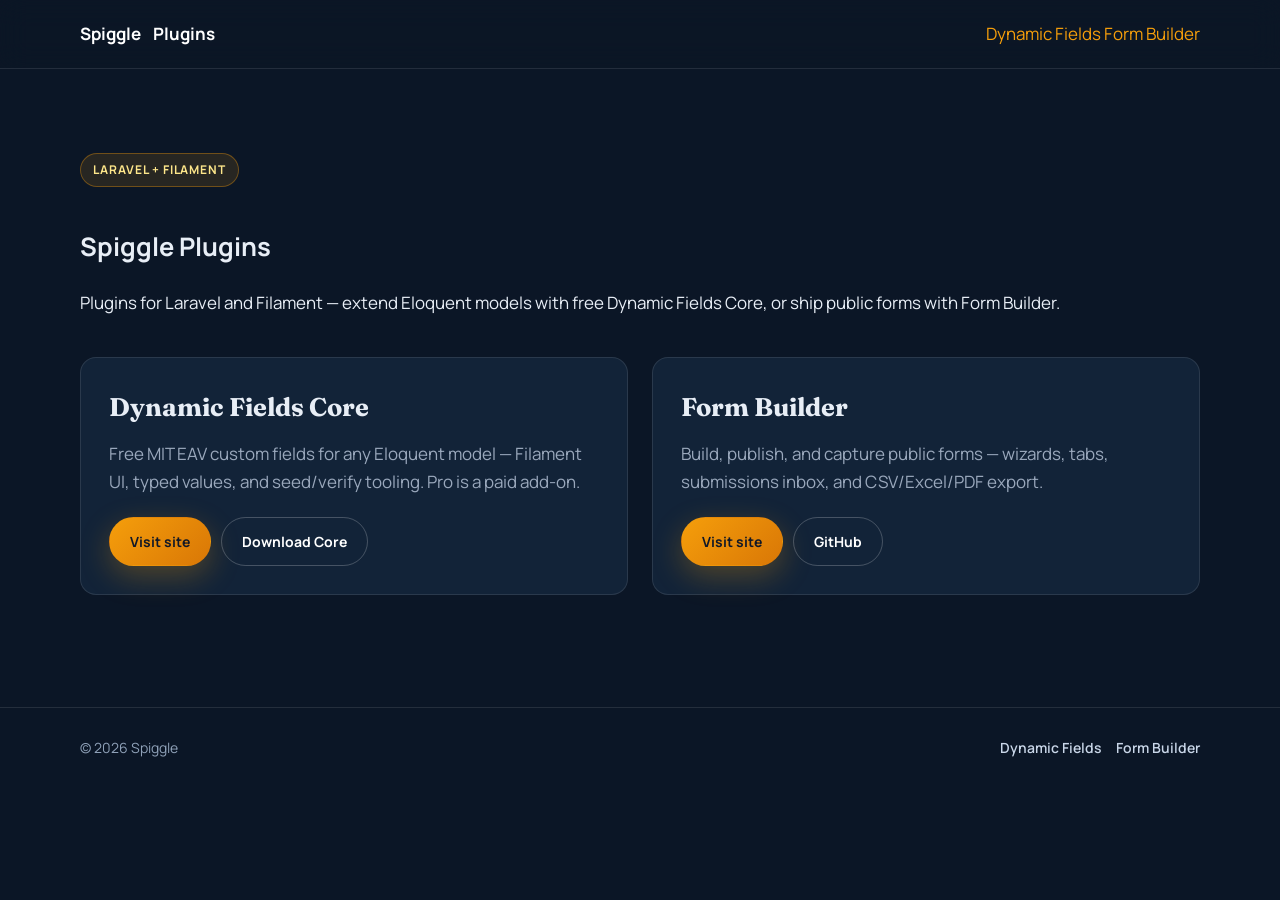
<file: index.html>
<!DOCTYPE html>
<html lang="en">
<head>
  <meta charset="utf-8">
  <meta name="viewport" content="width=device-width, initial-scale=1">
  <title>Spiggle Plugins — Dynamic Fields &amp; Form Builder</title>
  <meta name="description" content="Laravel + Filament plugins from Spiggle — Dynamic Fields Core (free) and Form Builder.">
  <link rel="preconnect" href="https://fonts.googleapis.com">
  <link rel="preconnect" href="https://fonts.gstatic.com" crossorigin>
  <link href="https://fonts.googleapis.com/css2?family=Fraunces:opsz,wght@9..144,500;9..144,700&family=Manrope:wght@400;500;600;700&display=swap" rel="stylesheet">
  <link rel="stylesheet" href="dynamic-fields/site.css">
  <style>
    .hub-hero { padding: 72px 0 48px; }
    .hub-grid {
      display: grid;
      gap: 24px;
      grid-template-columns: repeat(auto-fit, minmax(280px, 1fr));
      margin: 40px 0 64px;
    }
    .hub-card {
      background: var(--navy-2);
      border: 1px solid var(--line);
      border-radius: var(--radius);
      padding: 28px;
    }
    .hub-card h2 { font-family: var(--display); margin: 0 0 12px; font-size: 1.6rem; }
    .hub-card p { color: var(--muted); margin: 0 0 20px; }
    .hub-actions { display: flex; flex-wrap: wrap; gap: 10px; }
  </style>
</head>
<body>
  <a class="skip" href="#main">Skip to content</a>
  <header class="topbar">
    <div class="container topbar-inner">
      <a class="brand" href="./">Spiggle <span>Plugins</span></a>
      <nav aria-label="Primary">
        <a href="https://skillbobby.github.io/Spiggle-Dynamic-Fields-Core/">Dynamic Fields</a>
        <a href="https://skillbobby.github.io/Spiggle-Form-Builder-Core/">Form Builder</a>
      </nav>
    </div>
  </header>

  <main id="main">
    <section class="hub-hero">
      <div class="container">
        <p class="eyebrow">Laravel + Filament</p>
        <h1>Spiggle Plugins</h1>
        <p class="lede">Plugins for Laravel and Filament — extend Eloquent models with free Dynamic Fields Core, or ship public forms with Form Builder.</p>
        <div class="hub-grid">
          <article class="hub-card">
            <h2>Dynamic Fields Core</h2>
            <p>Free MIT EAV custom fields for any Eloquent model — Filament UI, typed values, and seed/verify tooling. Pro is a paid add-on.</p>
            <div class="hub-actions">
              <a class="btn btn-amber" href="https://skillbobby.github.io/Spiggle-Dynamic-Fields-Core/">Visit site</a>
              <a class="btn btn-ghost" href="https://github.com/skillbobby/Spiggle-Dynamic-Fields-Core">Download Core</a>
            </div>
          </article>
          <article class="hub-card">
            <h2>Form Builder</h2>
            <p>Build, publish, and capture public forms — wizards, tabs, submissions inbox, and CSV/Excel/PDF export.</p>
            <div class="hub-actions">
              <a class="btn btn-amber" href="https://skillbobby.github.io/Spiggle-Form-Builder-Core/">Visit site</a>
              <a class="btn btn-ghost" href="https://github.com/skillbobby/Spiggle-Form-Builder-Core">GitHub</a>
            </div>
          </article>
        </div>
      </div>
    </section>
  </main>

  <footer class="footer">
    <div class="container footer-inner">
      <div>© <span id="y"></span> Spiggle</div>
      <nav aria-label="Footer">
        <a href="https://skillbobby.github.io/Spiggle-Dynamic-Fields-Core/">Dynamic Fields</a>
        <a href="https://skillbobby.github.io/Spiggle-Form-Builder-Core/">Form Builder</a>
      </nav>
    </div>
  </footer>
  <script>document.getElementById('y').textContent = new Date().getFullYear();</script>
</body>
</html>
</file>
<file: dynamic-fields/site.css>
/* Spiggle product marketing — public landing */
:root {
  --navy: #0b1626;
  --navy-2: #122338;
  --navy-3: #1a3350;
  --ink: #e8eef6;
  --muted: #9aa8bc;
  --amber: #f59e0b;
  --amber-2: #d97706;
  --amber-soft: #fde68a;
  --paper: #f7f3eb;
  --paper-2: #fffdf8;
  --line: rgba(255, 255, 255, 0.1);
  --line-dark: #e4dccf;
  --success: #14b8a6;
  --radius: 16px;
  --shadow: 0 24px 60px rgba(0, 0, 0, 0.35);
  --max: 1120px;
  --font: "Manrope", "Segoe UI", sans-serif;
  --display: "Fraunces", Georgia, serif;
}

*, *::before, *::after { box-sizing: border-box; }
html { scroll-behavior: smooth; }
body {
  margin: 0;
  font-family: var(--font);
  color: var(--ink);
  background: var(--navy);
  line-height: 1.65;
  font-size: 17px;
  -webkit-font-smoothing: antialiased;
}
img, svg { max-width: 100%; display: block; }
a { color: var(--amber); text-decoration: none; }
a:hover { color: var(--amber-soft); }
code, .mono {
  font-family: ui-monospace, "Cascadia Code", Consolas, monospace;
  font-size: 0.9em;
}

.skip {
  position: absolute;
  left: -999px;
  top: 0;
}
.skip:focus {
  left: 12px;
  top: 12px;
  z-index: 100;
  background: #fff;
  color: #111;
  padding: 8px 12px;
  border-radius: 8px;
}

.container {
  width: min(var(--max), calc(100% - 40px));
  margin-inline: auto;
}

/* Header */
.topbar {
  position: sticky;
  top: 0;
  z-index: 50;
  backdrop-filter: blur(14px);
  background: rgba(11, 22, 38, 0.82);
  border-bottom: 1px solid var(--line);
}
.topbar-inner {
  display: flex;
  align-items: center;
  justify-content: space-between;
  gap: 16px;
  min-height: 68px;
}
.brand {
  display: flex;
  align-items: center;
  gap: 12px;
  color: #fff;
  font-weight: 700;
  text-decoration: none;
}
.brand:hover { color: var(--amber-soft); }
.brand-mark {
  width: 34px;
  height: 34px;
  border-radius: 10px;
  background: linear-gradient(135deg, var(--amber), var(--amber-2));
  color: var(--navy);
  display: grid;
  place-items: center;
  font-weight: 800;
  box-shadow: 0 8px 20px rgba(245, 158, 11, 0.35);
}
.brand-text strong { display: block; font-size: 15px; letter-spacing: 0.01em; }
.brand-text span {
  display: block;
  font-size: 11px;
  font-weight: 600;
  letter-spacing: 0.12em;
  text-transform: uppercase;
  color: #9fb0c6;
}
.nav {
  display: flex;
  align-items: center;
  gap: 8px;
  flex-wrap: wrap;
  justify-content: flex-end;
}
.nav a {
  color: #c9d6e8;
  padding: 8px 12px;
  border-radius: 999px;
  font-size: 14px;
  font-weight: 600;
}
.nav a:hover { background: rgba(255,255,255,0.06); color: #fff; }
.btn {
  display: inline-flex;
  align-items: center;
  justify-content: center;
  gap: 8px;
  padding: 12px 20px;
  border-radius: 999px;
  font-weight: 700;
  font-size: 14px;
  border: 1px solid transparent;
  cursor: pointer;
  transition: transform .15s ease, background .15s ease, border-color .15s ease, color .15s ease;
  text-decoration: none;
}
.btn:hover { transform: translateY(-1px); text-decoration: none; }
.btn-amber {
  background: linear-gradient(135deg, var(--amber), var(--amber-2));
  color: #111827;
  box-shadow: 0 10px 30px rgba(245, 158, 11, 0.28);
}
.btn-amber:hover { color: #111827; }
.btn-ghost {
  background: transparent;
  color: #fff;
  border-color: rgba(255,255,255,0.22);
}
.btn-ghost:hover { border-color: var(--amber); color: var(--amber-soft); }
.btn-dark {
  background: var(--navy);
  color: #fff;
}
.btn-dark:hover { color: var(--amber-soft); }
.btn-outline-dark {
  background: transparent;
  color: var(--navy);
  border-color: rgba(15, 28, 46, 0.18);
}
.btn-outline-dark:hover { border-color: var(--amber-2); color: var(--amber-2); }

/* Hero */
.hero {
  position: relative;
  overflow: hidden;
  padding: 72px 0 56px;
  background:
    radial-gradient(ellipse 80% 60% at 80% -10%, rgba(245, 158, 11, 0.22), transparent 55%),
    radial-gradient(ellipse 70% 50% at 10% 20%, rgba(20, 184, 166, 0.12), transparent 50%),
    linear-gradient(180deg, var(--navy) 0%, var(--navy-2) 100%);
}
.hero::after {
  content: "";
  position: absolute;
  inset: 0;
  background-image:
    linear-gradient(rgba(255,255,255,0.03) 1px, transparent 1px),
    linear-gradient(90deg, rgba(255,255,255,0.03) 1px, transparent 1px);
  background-size: 48px 48px;
  mask-image: linear-gradient(180deg, #000 30%, transparent 95%);
  pointer-events: none;
}
.hero-grid {
  position: relative;
  z-index: 1;
  display: grid;
  grid-template-columns: 1.15fr 0.85fr;
  gap: 40px;
  align-items: center;
}
.eyebrow {
  display: inline-flex;
  align-items: center;
  gap: 8px;
  padding: 6px 12px;
  border-radius: 999px;
  background: rgba(245, 158, 11, 0.12);
  border: 1px solid rgba(245, 158, 11, 0.35);
  color: var(--amber-soft);
  font-size: 12px;
  font-weight: 700;
  letter-spacing: 0.08em;
  text-transform: uppercase;
  margin-bottom: 18px;
}
.hero h1 {
  font-family: var(--display);
  font-weight: 600;
  font-size: clamp(2.4rem, 5vw, 3.6rem);
  line-height: 1.08;
  letter-spacing: -0.02em;
  margin: 0 0 18px;
  color: #fff;
}
.hero h1 em {
  font-style: normal;
  color: var(--amber);
}
.lead {
  font-size: 1.12rem;
  color: #b7c5d8;
  max-width: 36rem;
  margin: 0 0 28px;
}
.hero-actions {
  display: flex;
  flex-wrap: wrap;
  gap: 12px;
  margin-bottom: 28px;
}
.hero-meta {
  display: flex;
  flex-wrap: wrap;
  gap: 18px;
  color: #8fa1b8;
  font-size: 13px;
  font-weight: 600;
}
.hero-meta span { display: inline-flex; align-items: center; gap: 8px; }
.hero-meta i {
  width: 8px;
  height: 8px;
  border-radius: 50%;
  background: var(--success);
  display: inline-block;
}
.hero-panel {
  background: linear-gradient(160deg, rgba(255,255,255,0.08), rgba(255,255,255,0.02));
  border: 1px solid var(--line);
  border-radius: 24px;
  padding: 22px;
  box-shadow: var(--shadow);
}
.hero-panel h3 {
  margin: 0 0 14px;
  font-size: 14px;
  letter-spacing: 0.08em;
  text-transform: uppercase;
  color: #9fb0c6;
}
.install {
  background: #07101c;
  border-radius: 14px;
  padding: 16px 18px;
  overflow-x: auto;
  border: 1px solid rgba(255,255,255,0.08);
  color: #d7e3f4;
  margin: 0 0 16px;
  white-space: pre;
  font-size: 13px;
}
.chip-row { display: flex; flex-wrap: wrap; gap: 8px; }
.chip {
  font-size: 12px;
  font-weight: 700;
  padding: 6px 10px;
  border-radius: 999px;
  background: rgba(255,255,255,0.06);
  border: 1px solid var(--line);
  color: #d5e0ef;
}

/* Sections */
section { padding: 84px 0; }
.section-head {
  max-width: 640px;
  margin-bottom: 40px;
}
.section-head h2 {
  font-family: var(--display);
  font-size: clamp(1.8rem, 3.5vw, 2.5rem);
  line-height: 1.15;
  margin: 0 0 12px;
  letter-spacing: -0.02em;
}
.section-head p {
  margin: 0;
  color: var(--muted);
  font-size: 1.05rem;
}
.light {
  background: var(--paper);
  color: #1c2430;
}
.light .section-head p { color: #5b6778; }
.light .muted { color: #5b6778; }

.video-wrap {
  border-radius: 22px;
  overflow: hidden;
  border: 1px solid rgba(15, 28, 46, 0.1);
  box-shadow: 0 24px 50px rgba(15, 28, 46, 0.12);
  background: #000;
  aspect-ratio: 16 / 9;
}
.video-wrap iframe {
  width: 100%;
  height: 100%;
  border: 0;
  display: block;
}

.features {
  display: grid;
  grid-template-columns: repeat(3, 1fr);
  gap: 18px;
}
.feature {
  background: rgba(255,255,255,0.04);
  border: 1px solid var(--line);
  border-radius: var(--radius);
  padding: 22px;
  transition: border-color .15s ease, transform .15s ease;
}
.light .feature {
  background: var(--paper-2);
  border-color: var(--line-dark);
  box-shadow: 0 10px 30px rgba(15, 28, 46, 0.05);
}
.feature:hover {
  transform: translateY(-3px);
  border-color: rgba(245, 158, 11, 0.45);
}
.feature-icon {
  width: 42px;
  height: 42px;
  border-radius: 12px;
  display: grid;
  place-items: center;
  margin-bottom: 14px;
  background: linear-gradient(135deg, rgba(245,158,11,0.2), rgba(245,158,11,0.05));
  color: var(--amber);
  font-weight: 800;
  font-size: 14px;
}
.light .feature-icon { color: var(--amber-2); }
.feature h3 {
  margin: 0 0 8px;
  font-size: 1.05rem;
}
.feature p {
  margin: 0;
  color: var(--muted);
  font-size: 0.95rem;
}
.light .feature p { color: #5b6778; }

.steps {
  display: grid;
  grid-template-columns: repeat(3, 1fr);
  gap: 18px;
}
.step {
  border-radius: var(--radius);
  padding: 24px;
  background: linear-gradient(180deg, rgba(255,255,255,0.06), rgba(255,255,255,0.02));
  border: 1px solid var(--line);
}
.step-num {
  font-family: var(--display);
  font-size: 2rem;
  color: var(--amber);
  margin-bottom: 8px;
}
.step h3 { margin: 0 0 8px; }
.step p { margin: 0; color: var(--muted); font-size: 0.95rem; }

/* Pricing */
.pricing-note {
  display: inline-block;
  margin-bottom: 24px;
  padding: 8px 14px;
  border-radius: 999px;
  background: rgba(20, 184, 166, 0.12);
  color: #99f6e4;
  font-size: 13px;
  font-weight: 700;
}
.light .pricing-note {
  background: #ecfdf5;
  color: #0f766e;
}
.pricing {
  display: grid;
  grid-template-columns: repeat(2, 1fr);
  gap: 20px;
}
.price-card {
  border-radius: 22px;
  padding: 28px;
  border: 1px solid var(--line-dark);
  background: #fff;
  position: relative;
  box-shadow: 0 16px 40px rgba(15, 28, 46, 0.08);
}
.price-card.featured {
  background: linear-gradient(165deg, #122338, #0b1626);
  color: #fff;
  border-color: rgba(245, 158, 11, 0.45);
}
.price-card.featured .muted { color: #9aa8bc; }
.badge-pop {
  position: absolute;
  top: 18px;
  right: 18px;
  background: var(--amber);
  color: #111;
  font-size: 11px;
  font-weight: 800;
  letter-spacing: 0.06em;
  text-transform: uppercase;
  padding: 5px 10px;
  border-radius: 999px;
}
.price-card h3 {
  margin: 0 0 6px;
  font-size: 1.35rem;
}
.price {
  display: flex;
  align-items: baseline;
  gap: 6px;
  margin: 18px 0 8px;
}
.price strong {
  font-family: var(--display);
  font-size: 3rem;
  letter-spacing: -0.03em;
  line-height: 1;
}
.price span { color: #6b7788; font-weight: 600; }
.price-card.featured .price span { color: #9aa8bc; }
.price-list {
  list-style: none;
  padding: 0;
  margin: 22px 0 26px;
}
.price-list li {
  padding: 8px 0 8px 28px;
  position: relative;
  border-top: 1px solid rgba(15, 28, 46, 0.08);
  font-size: 0.95rem;
}
.price-card.featured .price-list li { border-top-color: rgba(255,255,255,0.08); }
.price-list li::before {
  content: "✓";
  position: absolute;
  left: 0;
  color: var(--amber-2);
  font-weight: 800;
}
.price-card.featured .price-list li::before { color: var(--amber); }
.price-actions { display: flex; flex-direction: column; gap: 10px; }
.license-note {
  margin-top: 22px;
  font-size: 0.92rem;
  color: #5b6778;
  max-width: 720px;
}

/* Ecosystem */
.eco {
  display: grid;
  grid-template-columns: 1.2fr 0.8fr;
  gap: 20px;
  align-items: stretch;
}
.eco-card {
  border-radius: 22px;
  padding: 28px;
  background: linear-gradient(145deg, rgba(245,158,11,0.14), rgba(255,255,255,0.03));
  border: 1px solid rgba(245, 158, 11, 0.28);
}
.eco-card h3 {
  font-family: var(--display);
  font-size: 1.7rem;
  margin: 0 0 10px;
}
.eco-card p { color: #b7c5d8; margin: 0 0 18px; }
.eco-side {
  border-radius: 22px;
  padding: 28px;
  background: rgba(255,255,255,0.03);
  border: 1px solid var(--line);
}
.eco-side h4 { margin: 0 0 10px; }
.eco-side p { margin: 0 0 16px; color: var(--muted); font-size: 0.95rem; }

.cta {
  text-align: center;
  padding: 72px 0 40px;
}
.cta h2 {
  font-family: var(--display);
  font-size: clamp(1.8rem, 3.5vw, 2.6rem);
  margin: 0 0 12px;
}
.cta p { color: var(--muted); margin: 0 0 24px; }
.cta-actions {
  display: flex;
  justify-content: center;
  flex-wrap: wrap;
  gap: 12px;
}

.footer {
  border-top: 1px solid var(--line);
  padding: 28px 0 40px;
  color: #8fa1b8;
  font-size: 14px;
}
.footer-inner {
  display: flex;
  flex-wrap: wrap;
  justify-content: space-between;
  gap: 16px;
}
.footer nav { display: flex; flex-wrap: wrap; gap: 14px; }
.footer a { color: #c9d6e8; font-weight: 600; }
.footer a:hover { color: var(--amber-soft); }

@media (max-width: 900px) {
  .hero-grid,
  .features,
  .steps,
  .pricing,
  .eco { grid-template-columns: 1fr; }
  .nav .hide-sm { display: none; }
  section { padding: 64px 0; }
}
</file>
